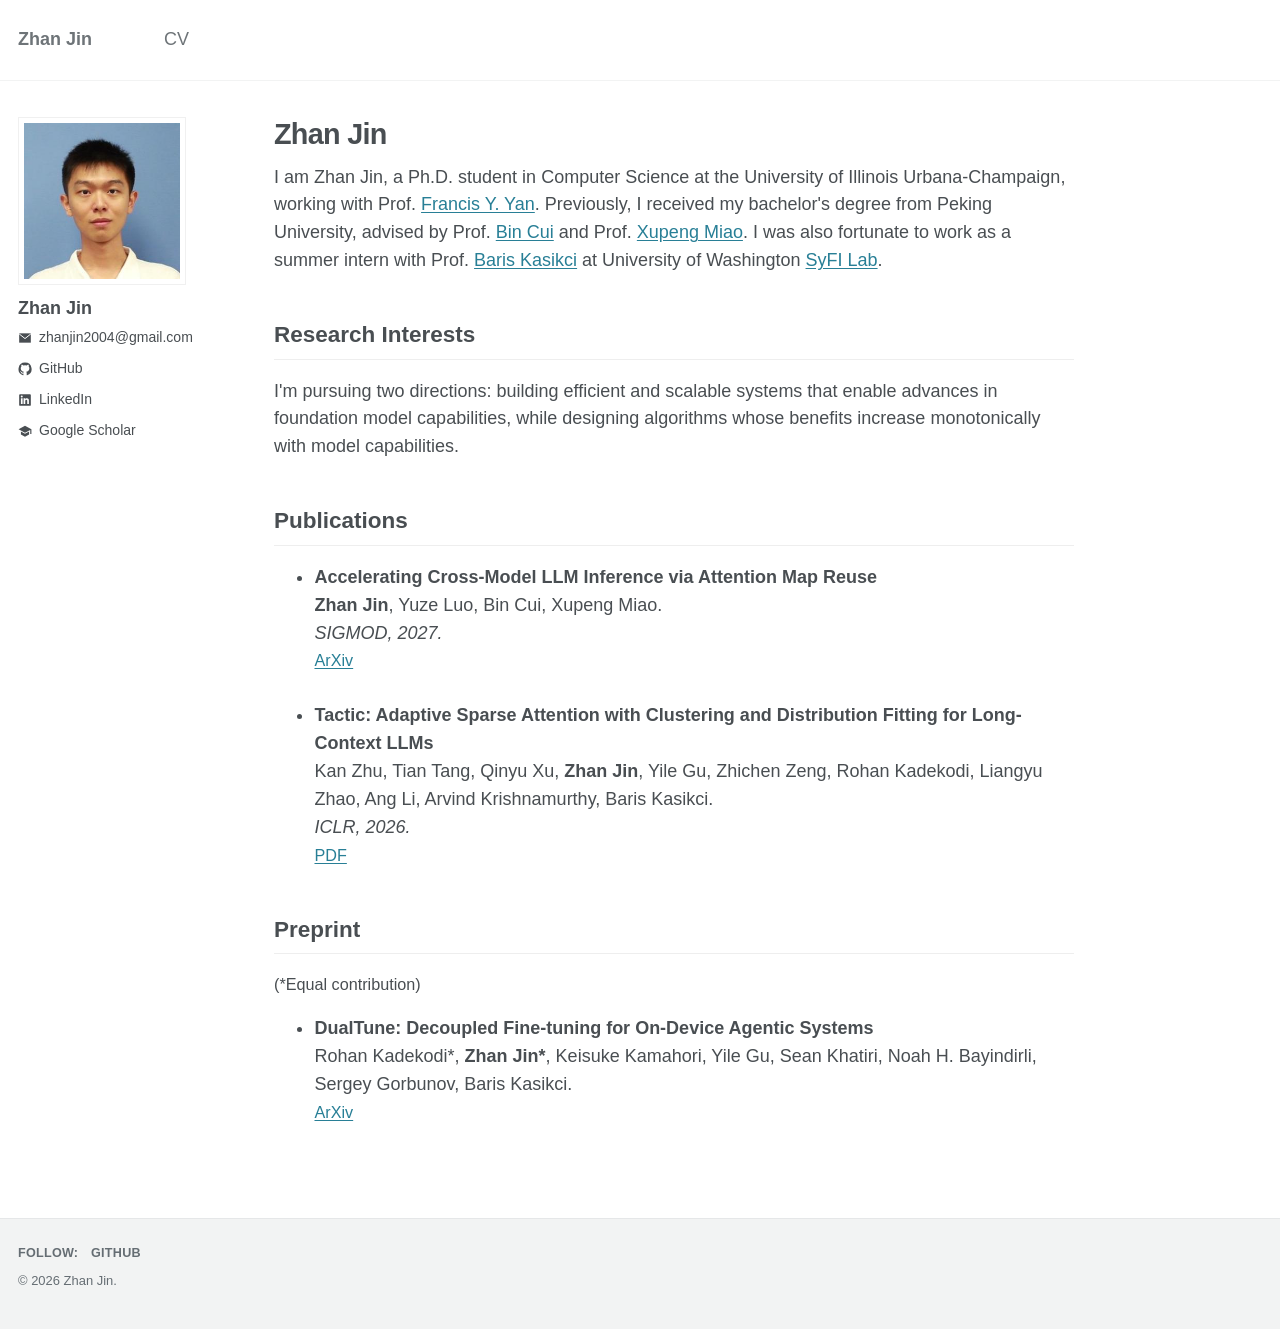
<file: index.html>
<!doctype html>
<html lang="en">
<head>
  <meta charset="utf-8">
  <meta name="viewport" content="width=device-width, initial-scale=1">
  <meta name="description" content="Zhan Jin is a Computer Science Ph.D. student at the University of Illinois Urbana-Champaign (UIUC), researching efficient and scalable systems for foundation models.">
  <title>Zhan Jin | Computer Science Ph.D. Student at UIUC</title>
  <!-- <link rel="icon" href="assets/favicon.svg" type="image/svg+xml"> -->
  <link rel="stylesheet" href="assets/style.css">
</head>
<body>
  <a class="skip-link" href="#main">Skip to content</a>
  <header class="masthead">
    <nav class="navigation" aria-label="Main navigation">
      <a class="site-name" href="./">Zhan Jin</a>
      <a href="files/CV.pdf">CV</a>
    </nav>
  </header>
  <div class="layout">
    <aside class="profile" aria-label="Personal information">
      <!-- Profile photo; its original aspect ratio is preserved by the stylesheet. -->
      <img class="avatar" src="assets/photo.jpg" alt="Zhan Jin">
      <div class="profile-body">
        <h2>Zhan Jin</h2>
        <ul class="contact-list">
          <li><svg aria-hidden="true" viewBox="0 0 24 24"><path d="M2 4h20v16H2z"/><path d="m2 5 10 8L22 5" fill="none" stroke="white" stroke-width="1.7"/></svg><span>zhanjin2004@gmail.com</span></li>
          <li><svg aria-hidden="true" viewBox="0 0 24 24"><path d="M12 .8a11.2 11.2 0 0 0-3.5 21.8c.6.1.8-.2.8-.5v-2.2c-3.3.7-4-1.4-4-1.4-.5-1.3-1.3-1.7-1.3-1.7-1.1-.8.1-.8.1-.8 1.2.1 1.9 1.3 1.9 1.3 1.1 1.9 2.8 1.3 3.4 1 .1-.8.4-1.3.7-1.6-2.6-.3-5.4-1.3-5.4-5.8 0-1.3.5-2.3 1.2-3.1-.1-.3-.5-1.5.1-3.1 0 0 1-.3 3.2 1.2a11 11 0 0 1 5.8 0c2.2-1.5 3.2-1.2 3.2-1.2.6 1.6.2 2.8.1 3.1.8.8 1.2 1.8 1.2 3.1 0 4.5-2.8 5.5-5.4 5.8.4.4.8 1.1.8 2.2v3.2c0 .3.2.6.8.5A11.2 11.2 0 0 0 12 .8Z"/></svg><a href="https://github.com/JustinJin04">GitHub</a></li>
          <li><svg aria-hidden="true" viewBox="0 0 24 24"><path d="M20.45 2H3.55C2.69 2 2 2.68 2 3.52v16.96c0 .84.69 1.52 1.55 1.52h16.9c.86 0 1.55-.68 1.55-1.52V3.52c0-.84-.69-1.52-1.55-1.52ZM7.93 18.75H4.98V9.2h2.95v9.55ZM6.45 7.9a1.71 1.71 0 1 1 0-3.42 1.71 1.71 0 0 1 0 3.42Zm12.3 10.85H15.8V14.1c0-1.11-.02-2.54-1.55-2.54-1.55 0-1.79 1.21-1.79 2.46v4.73H9.51V9.2h2.83v1.31h.04c.39-.74 1.36-1.52 2.79-1.52 2.98 0 3.53 1.96 3.53 4.5v5.26Z"/></svg><a href="https://www.linkedin.com/in/zhan-jin-813545355/" target="_blank" rel="noopener">LinkedIn</a></li>
          <li><svg aria-hidden="true" viewBox="0 0 24 24"><path d="M12 3 1 9l11 6 9-4.91V17h2V9L12 3ZM5 13v5l7 4 7-4v-5l-7 3.82L5 13Z"/></svg><a href="https://scholar.google.com/citations?user=UAYtWCoAAAAJ&amp;hl=en" target="_blank" rel="noopener">Google Scholar</a></li>
        </ul>
      </div>
    </aside>
    <main id="main" class="page-content">
      <h1>Zhan Jin</h1>
      <!-- Replace all bracketed text with your own information. -->
      <div class="introduction">
        <p>I am Zhan Jin, a Ph.D. student in Computer Science at the University of Illinois Urbana-Champaign, working with Prof. <a href="https://fyy.cs.illinois.edu/" target="_blank" rel="noopener">Francis Y. Yan</a>. Previously, I received my bachelor's degree from Peking University, advised by Prof. <a href="https://cuibinpku.github.io/" target="_blank" rel="noopener">Bin Cui</a> and Prof. <a href="https://hsword.github.io/" target="_blank" rel="noopener">Xupeng Miao</a>. I was also fortunate to work as a summer intern with Prof. <a href="https://homes.cs.washington.edu/~baris/" target="_blank" rel="noopener">Baris Kasikci</a> at University of Washington <a href="https://syfi.cs.washington.edu/" target="_blank" rel="noopener">SyFI Lab</a>.</p>
      </div>
      <section aria-labelledby="research-interests">
        <h2 id="research-interests">Research Interests</h2>
        <p>I'm pursuing two directions: building efficient and scalable systems that enable advances in foundation model capabilities, while designing algorithms whose benefits increase monotonically with model capabilities.</p>
      </section>
      <section aria-labelledby="publications">
        <h2 id="publications">Publications</h2>
        <!-- Replace resource labels with links only when the real files or URLs are available. -->
        <ul class="publication-list">
          <li><strong>Accelerating Cross-Model LLM Inference via Attention Map Reuse</strong><br><strong>Zhan Jin</strong>, Yuze Luo, Bin Cui, Xupeng Miao.<br><em>SIGMOD, 2027.</em><br><span class="resource-placeholder"><a href="https://arxiv.org/abs/2610.14688" target="_blank" rel="noopener">ArXiv</a></span></li>
          <li><strong>Tactic: Adaptive Sparse Attention with Clustering and Distribution Fitting for Long-Context LLMs</strong><br>Kan Zhu, Tian Tang, Qinyu Xu, <strong>Zhan Jin</strong>, Yile Gu, Zhichen Zeng, Rohan Kadekodi, Liangyu Zhao, Ang Li, Arvind Krishnamurthy, Baris Kasikci.<br><em>ICLR, 2026.</em><br><span class="resource-placeholder"><a href="https://proceedings.iclr.cc/paper_files/paper/2026/file/33f94d79acf71051d6a27f4d8889e20e-Paper-Conference.pdf" target="_blank" rel="noopener">PDF</a></span></li>
        </ul>
      </section>
      <section aria-labelledby="preprints">
        <h2 id="preprints">Preprint</h2>
        <p class="section-note">(*Equal contribution)</p>
        <ul class="publication-list">
          <li><strong>DualTune: Decoupled Fine-tuning for On-Device Agentic Systems</strong><br>Rohan Kadekodi*, <strong>Zhan Jin*</strong>, Keisuke Kamahori, Yile Gu, Sean Khatiri, Noah H. Bayindirli, Sergey Gorbunov, Baris Kasikci.<br><span class="resource-placeholder"><a href="https://arxiv.org/abs/2510.00229v1" target="_blank" rel="noopener">ArXiv</a></span></li>
        </ul>
      </section>
    </main>
  </div>
  <footer class="footer"><div class="footer-inner"><p class="footer-follow">FOLLOW: <a href="https://github.com/JustinJin04">GITHUB</a></p><p>© 2026 Zhan Jin. </p></div></footer>
  <script src="assets/pageview.js" data-page="home" defer></script>
</body>
</html>
</file>
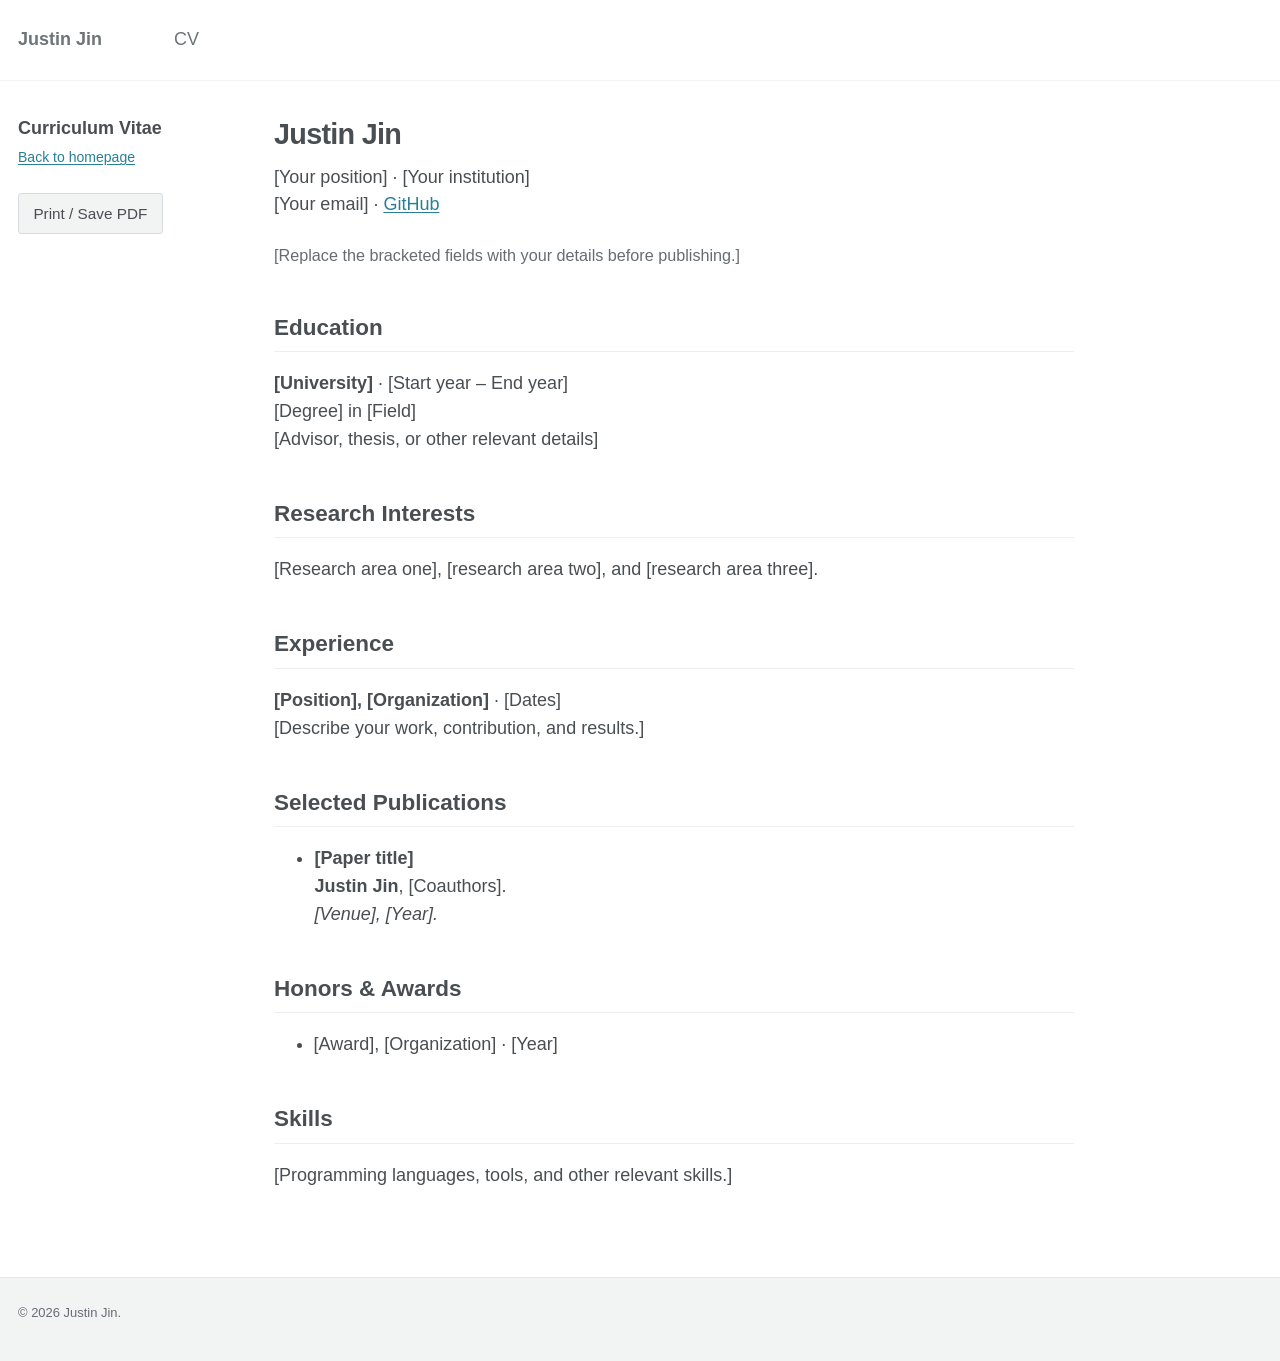
<file: cv.html>
<!doctype html>
<html lang="en">
<head>
  <meta charset="utf-8">
  <meta name="viewport" content="width=device-width, initial-scale=1">
  <meta name="description" content="Curriculum vitae of Justin Jin.">
  <title>CV — Justin Jin</title>
  <link rel="icon" href="assets/favicon.svg" type="image/svg+xml">
  <link rel="stylesheet" href="assets/style.css">
</head>
<body>
  <a class="skip-link" href="#main">Skip to content</a>
  <header class="masthead"><nav class="navigation" aria-label="Main navigation"><a class="site-name" href="./">Justin Jin</a><a href="cv.html" aria-current="page">CV</a></nav></header>
  <div class="layout">
    <aside class="profile"><h2>Curriculum Vitae</h2><p><a href="index.html">Back to homepage</a></p><button class="print-button" onclick="window.print()">Print / Save PDF</button></aside>
    <main id="main" class="page-content">
      <h1>Justin Jin</h1>
      <p>[Your position] · [Your institution]<br>[Your email] · <a href="https://github.com/JustinJin04">GitHub</a></p>
      <p class="cv-note">[Replace the bracketed fields with your details before publishing.]</p>
      <section aria-labelledby="education"><h2 id="education">Education</h2><p><strong>[University]</strong> · [Start year – End year]<br>[Degree] in [Field]<br>[Advisor, thesis, or other relevant details]</p></section>
      <section aria-labelledby="interests"><h2 id="interests">Research Interests</h2><p>[Research area one], [research area two], and [research area three].</p></section>
      <section aria-labelledby="experience"><h2 id="experience">Experience</h2><p><strong>[Position], [Organization]</strong> · [Dates]<br>[Describe your work, contribution, and results.]</p></section>
      <section aria-labelledby="publications"><h2 id="publications">Selected Publications</h2><ul class="publication-list"><li><strong>[Paper title]</strong><br><strong>Justin Jin</strong>, [Coauthors].<br><em>[Venue], [Year].</em></li></ul></section>
      <section aria-labelledby="awards"><h2 id="awards">Honors &amp; Awards</h2><ul><li>[Award], [Organization] · [Year]</li></ul></section>
      <section aria-labelledby="skills"><h2 id="skills">Skills</h2><p>[Programming languages, tools, and other relevant skills.]</p></section>
    </main>
  </div>
  <footer class="footer"><div class="footer-inner"><p>© 2026 Justin Jin.</p></div></footer>
  <script src="assets/pageview.js" data-page="cv" defer></script>
</body>
</html>
</file>
<file: assets/style.css>
/* Academic homepage. Shared styling for the homepage and CV. */
:root { color-scheme: light; --text: #494e52; --muted: #656d73; --link: #287f96; --line: #eeeeee; --page-width: 1280px; }
* { box-sizing: border-box; }
html { font-size: 18px; scroll-behavior: smooth; scroll-padding-top: 1.5rem; }
body { margin: 0; background: #fff; color: var(--text); font-family: -apple-system, BlinkMacSystemFont, "Segoe UI", Arial, sans-serif; line-height: 1.55; overflow-wrap: break-word; }
a { color: var(--link); text-decoration: underline; text-underline-offset: 2px; }
a:hover { color: #17576a; }
a:focus-visible, button:focus-visible { outline: 3px solid #287f96; outline-offset: 5px; }
.skip-link { position: absolute; top: -100px; left: 1rem; z-index: 10; padding: .6rem 1rem; background: white; }
.skip-link:focus { top: .5rem; }
.masthead { border-bottom: 1px solid #f2f3f3; }
.navigation { display: flex; gap: 4rem; align-items: center; min-height: 80px; max-width: var(--page-width); margin: auto; padding: 1rem; }
.navigation a { color: #6e7478; text-decoration: none; }
.navigation a:hover { color: var(--text); }
.navigation .site-name { font-weight: 700; }
.layout { display: grid; grid-template-columns: 220px minmax(0, 800px); column-gap: 36px; max-width: var(--page-width); margin: 0 auto; padding: 36px 18px 64px; min-height: calc(100vh - 235px); }
.profile { font-size: .78rem; align-self: start; }
.avatar { display: block; width: 168px; height: auto; border: 1px solid #f0f0f0; padding: 5px; border-radius: 0; object-fit: contain; margin-bottom: 12px; }
.avatar-placeholder { aspect-ratio: 1; display: flex; align-items: center; justify-content: center; background: #edf1f3; background-clip: content-box; font-size: 2.7rem; font-weight: 500; letter-spacing: -.06em; color: #8a9ca7; user-select: none; }
.profile h2 { font-size: 1rem; margin: 0 0 7px; line-height: 1.3; }
.bio { margin: 0 0 20px; }
.contact-list { list-style: none; padding: 0; margin: 0; }
.contact-list li { display: flex; align-items: center; gap: 7px; margin-bottom: 9px; }
.contact-list svg { width: 14px; height: 14px; flex-shrink: 0; fill: currentColor; }
.contact-list a { color: var(--text); text-decoration: none; }
.contact-list a:hover { text-decoration: underline; }
.page-content { min-width: 0; }
h1 { font-size: 1.6rem; letter-spacing: -.025em; line-height: 1.2; margin: 0 0 12px; }
p { margin: 0 0 1.3rem; }
.page-content section { margin-top: 2.5rem; }
.page-content section h2 { font-size: 1.25rem; line-height: 1.35; margin: 0 0 1rem; padding-bottom: .45rem; border-bottom: 1px solid var(--line); }
.page-content ul { padding-left: 2.2rem; margin-top: 0; }
.news-list li { padding-left: .05rem; margin-bottom: .9rem; }
.section-note { font-size: .9rem; margin-bottom: 1rem; }
.publication-list li { padding-left: .05rem; margin-bottom: 1.5rem; }
.resource-placeholder { color: var(--muted); font-size: .9rem; }
.footer { background: #f2f3f3; border-top: 1px solid #e5e7e8; color: #656d73; font-size: .72rem; }
.footer-inner { max-width: var(--page-width); margin: auto; padding: 25px 18px 30px; }
.footer p { margin: 0 0 8px; }
.footer a { color: inherit; }
.footer-follow { font-size: .7rem; font-weight: 700; letter-spacing: .02em; }
.footer-follow a { margin-left: 9px; text-decoration: none; }
.cv-note { color: var(--muted); font-size: .9rem; }
.print-button { font: inherit; font-size: .85rem; color: var(--text); background: #f2f3f3; border: 1px solid #d7dce0; border-radius: 3px; padding: .45rem .8rem; cursor: pointer; }
.print-button:hover { background: #e5eaed; }
@media (max-width: 900px) {
  .layout { grid-template-columns: 180px minmax(0, 1fr); column-gap: 28px; }
  .avatar { width: 145px; height: auto; }
}
@media (max-width: 680px) {
  html { font-size: 16px; }
  .navigation { min-height: 65px; gap: 2.5rem; padding: 1rem 20px; }
  .layout { display: block; padding: 25px 20px 45px; }
  .profile { display: flex; align-items: center; gap: 20px; margin-bottom: 32px; font-size: .875rem; }
  .avatar { flex-shrink: 0; width: 96px; height: auto; margin: 0; }
  .avatar-placeholder { font-size: 2rem; }
  .profile-body { min-width: 0; }
  .bio { margin-bottom: 12px; }
  .contact-list li { margin-bottom: 5px; }
  h1 { font-size: 1.65rem; }
  .page-content section { margin-top: 2rem; }
  .page-content ul { padding-left: 1.4rem; }
  .footer-inner { padding: 24px 20px; }
}
@media (prefers-reduced-motion: reduce) { html { scroll-behavior: auto; } }
@media print {
  .masthead, .profile, .footer, .print-button, .skip-link { display: none; }
  .layout { display: block; max-width: none; padding: 0; }
  html { font-size: 11pt; }
  a { color: inherit; }
  .publication-list li { break-inside: avoid; }
}
</file>
